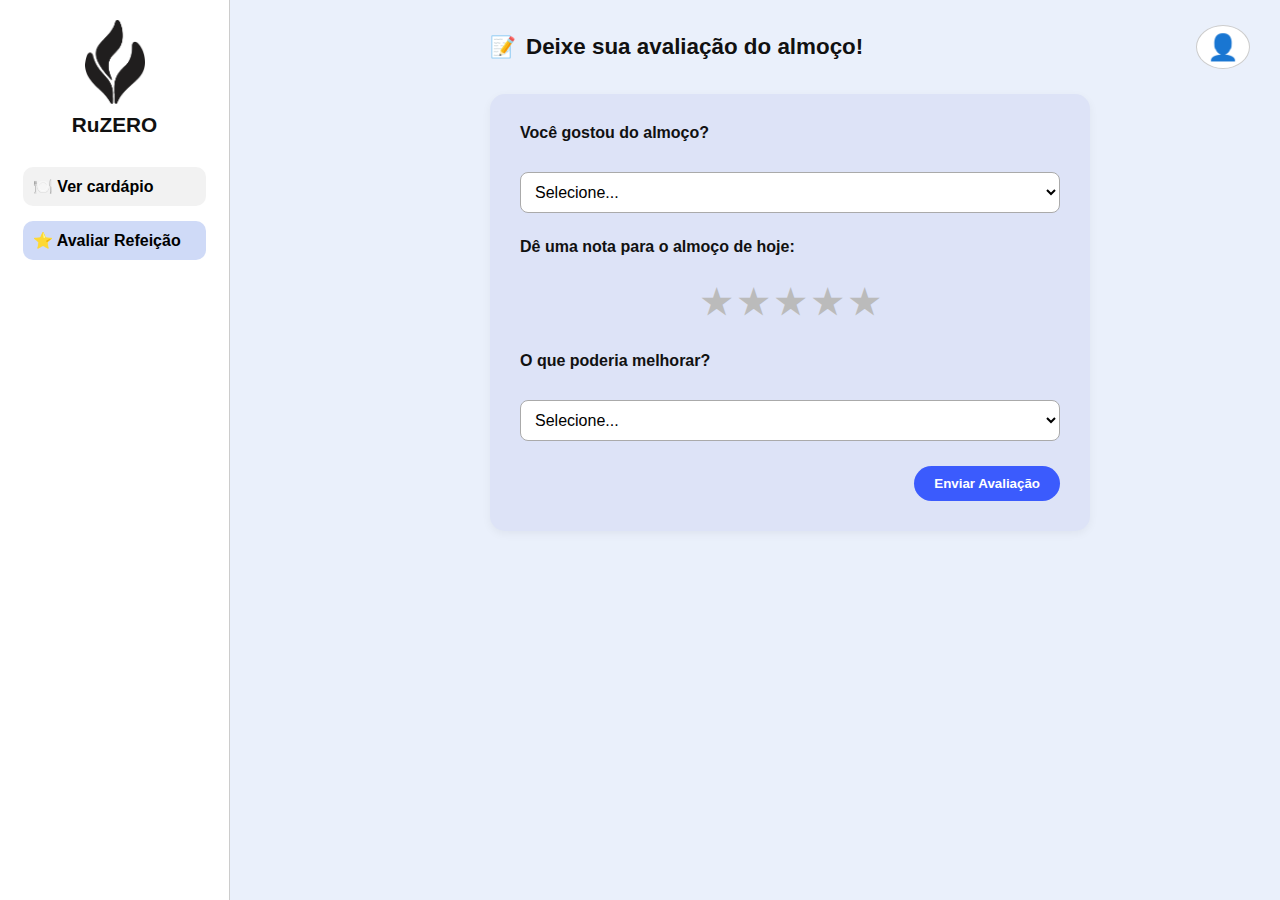
<file: src/main/resources/ui/avaliar.html>
<!-- página de avaliação do aluno
     permite selecionar uma nota e selecionar qual tipo de alimento poderia melhorar,
     enviando os dados para a API. -->

<!DOCTYPE html>
<html lang="pt-br">
<head>
    <meta charset="UTF-8">
    <meta name="viewport" content="width=device-width, initial-scale=1.0">
    <title>RuZERO - Avaliação</title>

    <link rel="stylesheet" href="css/styleavaliar.css">
</head>

<body>

<aside class="menu-lateral">
    <div class="logo-area">
        <img src="img/logo.png" alt="Logo RuZERO" class="logo">
        <h1>RuZERO</h1>
    </div>

    <nav>
        <a href="cardapioaluno.html">🍽️ Ver cardápio</a>
        <a class="ativo" href="avaliar.html">⭐ Avaliar Refeição</a>
    </nav>
</aside>

<main class="conteudo">

    <header class="topo">
        <div class="titulo-area">
            <span class="icone">📝</span>
            <h2>Deixe sua avaliação do almoço!</h2>
        </div>

        <div class="perfil-usuario">
            <div class="icone-usuario">👤</div>
        </div>
    </header>

    <section class="avaliacao-area">

        <form id="formFeedback" onsubmit="event.preventDefault(); enviarFeedback();">

            <label for="gostou">Você gostou do almoço?</label>
            <select id="gostou" name="gostou">
                <option value="">Selecione...</option>
                <option value="Sim">Sim</option>
                <option value="Não">Não</option>
            </select>

            <p class="titulo-estrelas">Dê uma nota para o almoço de hoje:</p>

            <div class="estrelas">
                <input type="radio" id="estrela5" name="nota" value="5">
                <label for="estrela5">★</label>

                <input type="radio" id="estrela4" name="nota" value="4">
                <label for="estrela4">★</label>

                <input type="radio" id="estrela3" name="nota" value="3">
                <label for="estrela3">★</label>

                <input type="radio" id="estrela2" name="nota" value="2">
                <label for="estrela2">★</label>

                <input type="radio" id="estrela1" name="nota" value="1">
                <label for="estrela1">★</label>
            </div>

            <label for="ruim">O que poderia melhorar?</label>
            <select id="ruim" name="ruim">
                <option value="">Selecione...</option>
                <option value="Proteina">Proteína</option>
                <option value="Acompanhamento">Acompanhamento</option>
                <option value="Guarnicao">Guarnição</option>
                <option value="Salada">Salada</option>
                <option value="Sobremesa">Sobremesa</option>
                <option value="Outro">Outro</option>
            </select>

            <button type="submit">Enviar Avaliação</button>

        </form>

    </section>

</main>

<script src="js/feedback.js"></script>

</body>
</html>
</file>
<file: src/main/resources/ui/css/styleavaliar.css>
* { margin: 0; padding: 0; box-sizing: border-box; font-family: "Segoe UI", Arial, sans-serif; }
html, body { height: 100%; }

body {
    display: flex;
    flex-direction: row;
    background-color: #eaf0fb;
    color: #111;
    overflow: hidden;
}
.menu-lateral {
    flex-shrink: 0;
    width: 230px;
    height: 100vh;
    background-color: #ffffff;
    border-right: 1px solid #ccc;
    display: flex;
    flex-direction: column;
    align-items: center;
    padding-top: 20px;
    position: relative;
}

.logo-area { text-align: center; margin-bottom: 30px; }
.logo { width: 60px; }
.logo-area h1 { font-size: 1.3em; margin-top: 5px; font-weight: 700; }

.menu-lateral nav {
    display: flex;
    flex-direction: column;
    width: 100%;
    align-items: center;
    gap: 15px;
}
.menu-lateral a {
    width: 80%;
    text-decoration: none;
    background-color: #f2f2f2;
    color: #000;
    padding: 10px;
    border-radius: 10px;
    text-align: left;
    font-weight: 600;
    transition: 0.3s;
}
.menu-lateral a:hover,
.menu-lateral a.ativo { background-color: #cfdaf7; }

.conteudo {
    margin-left: 230px;
    flex: 1;
    height: 100vh;
    display: flex;
    flex-direction: column;
    padding: 25px 30px;
    overflow-y: auto;
}
.topo {
    display: flex;
    justify-content: space-between;
    align-items: center;
    margin-bottom: 25px;
}
.titulo-area {
    display: flex;
    align-items: center;
    gap: 10px;
}
.icone { font-size: 1.3em; }
.topo h2 { font-size: 1.4em; font-weight: 700; }
.icone-usuario {
    font-size: 1.4em;
    background-color: #fff;
    border-radius: 50%;
    padding: 6px 10px;
    border: 1px solid #ccc;
}
.avaliacao-area {
    background-color: #dde3f7;
    border-radius: 15px;
    padding: 30px;
    box-shadow: 0 3px 10px rgba(0,0,0,0.05);
    width: 100%;
    max-width: 600px;
}
form {
    display: flex;
    flex-direction: column;
    gap: 25px;
}
label {
    font-weight: bold;
    margin-bottom: 5px;
}
select {
    padding: 10px;
    border: 1px solid #aaa;
    border-radius: 8px;
    background-color: #fff;
    font-size: 1em;
}
.titulo-estrelas {
    font-weight: bold;
}

.estrelas {
    display: flex;
    flex-direction: row-reverse;
    justify-content: center;
}
.estrelas input { display: none; }
.estrelas label {
    font-size: 2.2em;
    color: #bbb;
    cursor: pointer;
    transition: color 0.2s;
    padding: 0 3px;
}
.estrelas input:checked ~ label {
    color: #f4b400;
}
.estrelas label.hover,
.estrelas label:hover,
.estrelas label:hover ~ label {
    color: #f4b400;
}

button {
    align-self: flex-end;
    background-color: #3b5bfd;
    color: #fff;
    border: none;
    border-radius: 20px;
    padding: 10px 20px;
    cursor: pointer;
    transition: 0.3s;
    font-weight: bold;
}
button:hover {
    background-color: #2745e0;
    transform: scale(1.05);
}

@media (max-width: 800px) {
    .menu-lateral {
        position: relative;
        width: 100%;
        flex-direction: row;
        justify-content: space-around;
        border-right: none;
        border-bottom: 1px solid #ccc;
        height: auto;
    }

    .conteudo {
        margin-left: 0;
        padding: 15px;
    }

    .avaliacao-area {
        max-width: 100%;
    }
}
.perfil-usuario {
    display: flex;
    align-items: center;
    gap: 10px;
}
.campusTexto {
    font-size: 1.2em;
    font-weight: 600;
    color: #111;
}
.icone-usuario {
    font-size: 1.6em;
    background-color: #fff;
    border-radius: 50%;
    padding: 6px 10px;
    border: 1px solid #ccc;
    display: flex;
    align-items: center;
    justify-content: center;
}
</file>
